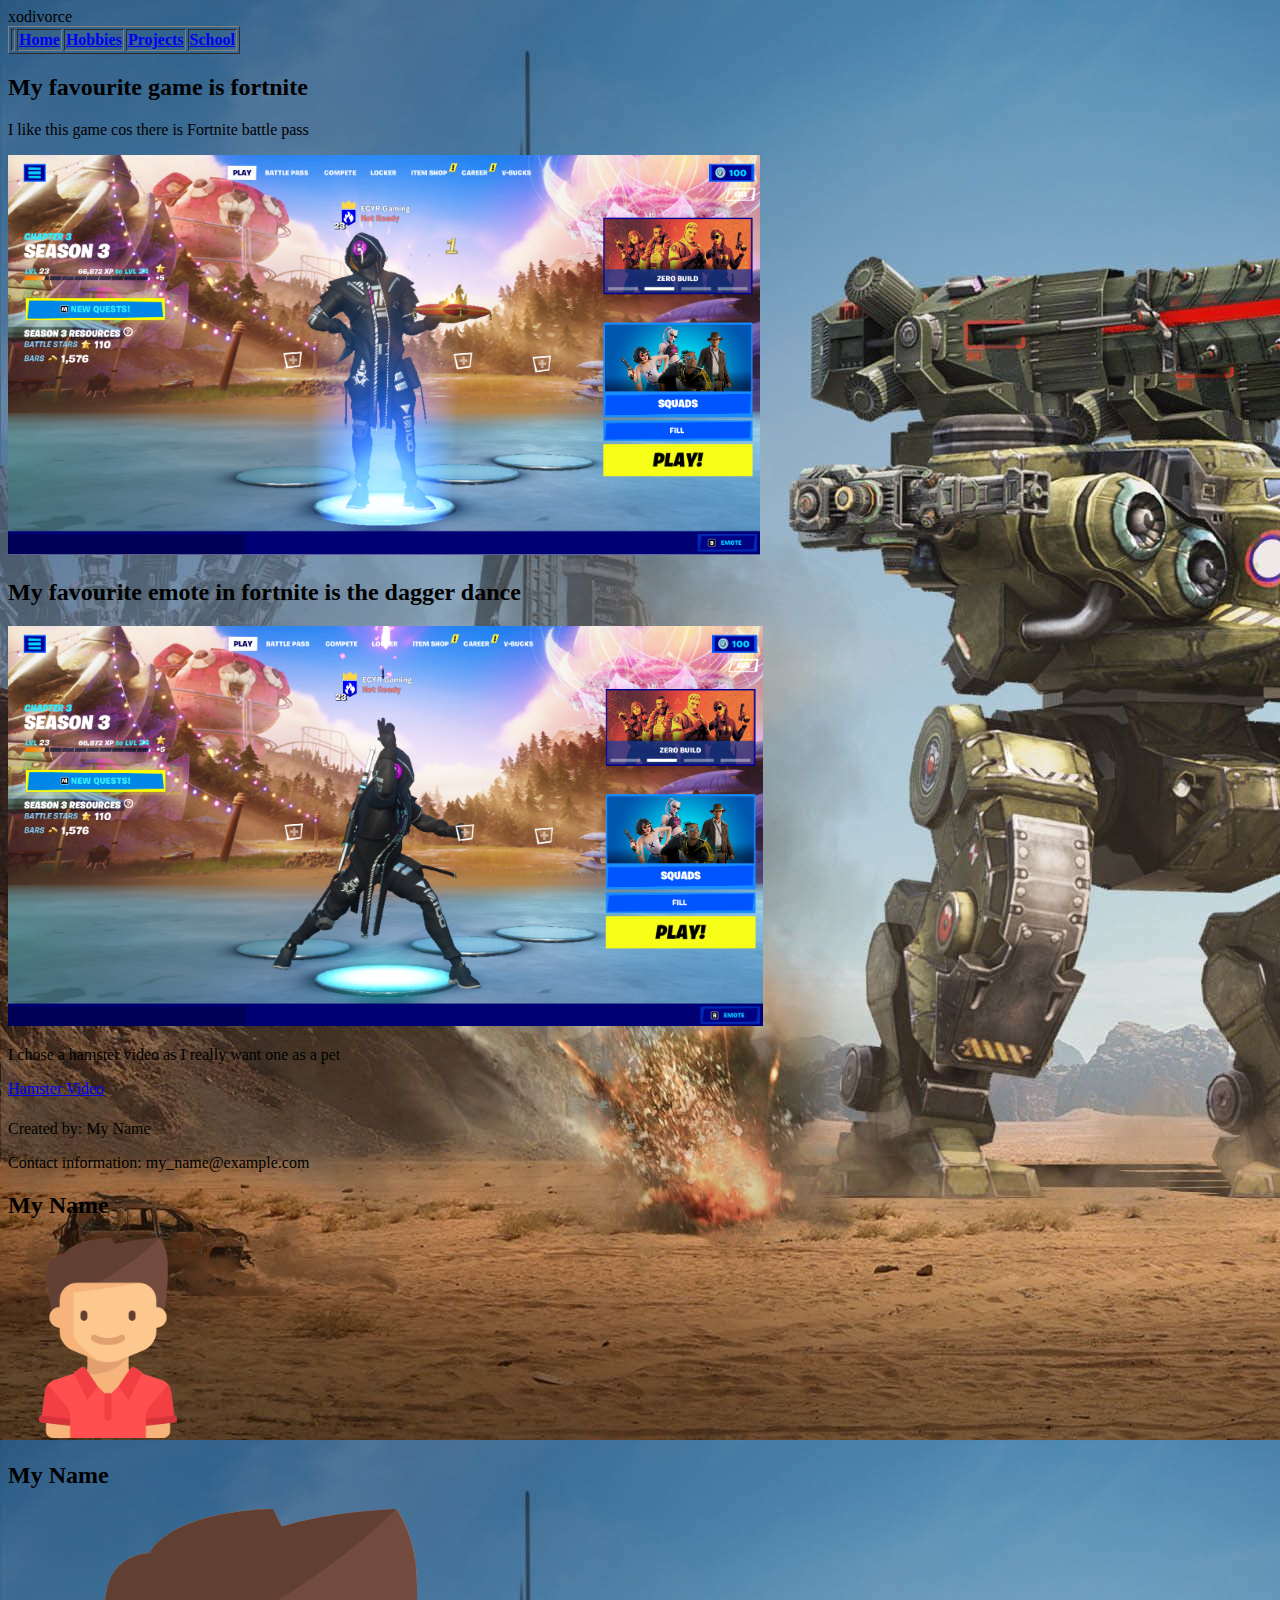
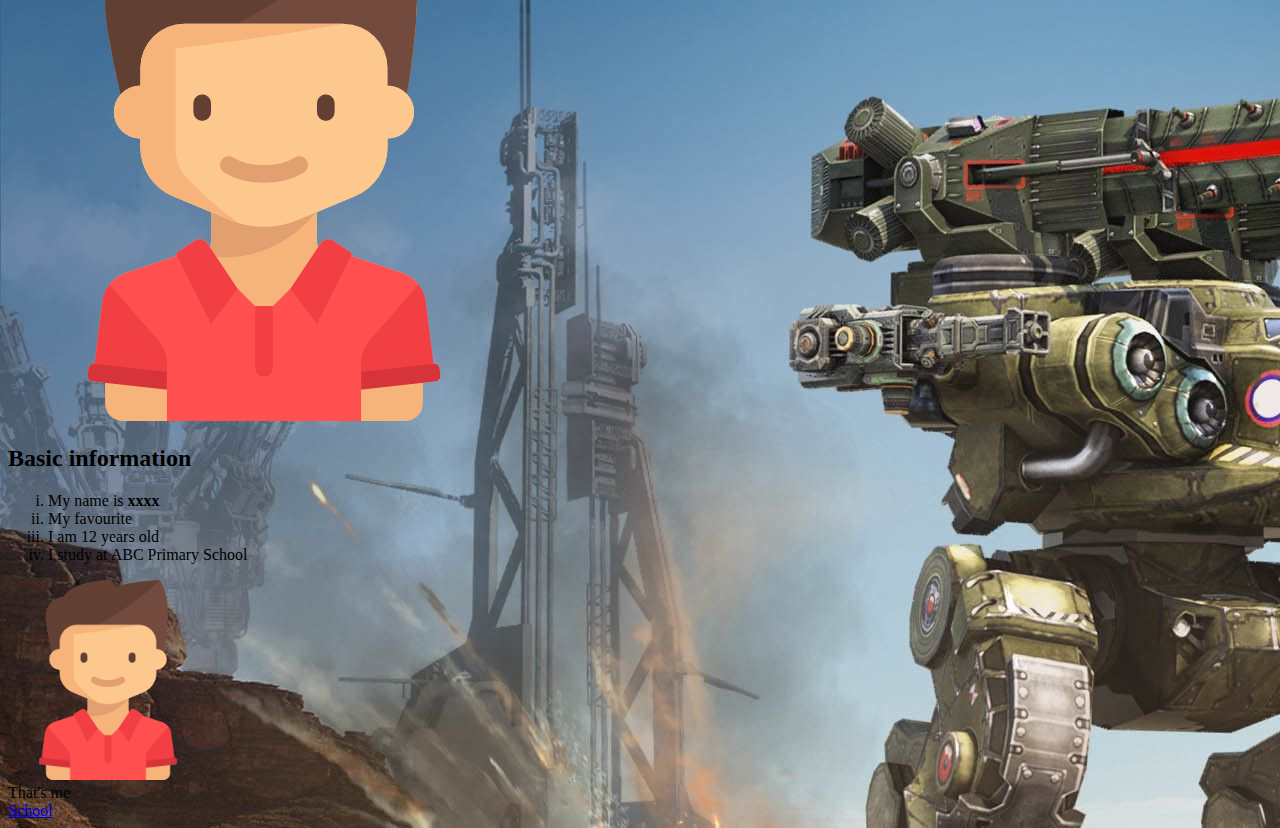
<file: hobbies.html>
<!DOCTYPE html>
    <html>

    <head>
        <title> My first Webpage </title>
        <link rel="stylesheet" href="https://tinyurl.com/fontawesome-icons">
    </head>

    <body background="asset/background.jpg">
        <header> xodivorce </header>

        <table border="1">
            <tr>
                <th class="active"> <a href="hobbies.html"> <i class="fa fa-index"></i></a></th>
                <th> <a href="index.html"><i class="fa fa-index"></i> Home </a></th>
                <th> <a href="hobbies.html"> <i class="fa fa-gamepad"></i>Hobbies </a></th>
                <th> <a href="projects.html"> <i class="fa fa-briefcase"></i>Projects</a> </th>
                <th> <a href= "school.html"><i class="fa fa-book"></i>School</a></th>

            </tr>
        </table>

        <h2>My favourite game is fortnite</h2>
        <p>I like this game cos there is Fortnite battle pass</p>
        <img src="asset/Fortnite crown win.png" height=400px />
        <br>

        <h2>My favourite emote in fortnite is the dagger dance</h2>
        <img src="asset/Fortnite purp sword.png" height=400px />

        <p>I chose a hamster video as I really want one as a pet</p>
        <a href="https://www.youtube.com/watch?v=5X-jxn_OlIs">Hamster Video</a>

        <div class="navbar">
            <table>
                <tr>
                    <th> <a  href="index.html"></a></th>
                    <th> <a  href="hobbies.html"></a></th>
                    <th> <a  href="projects.html"></a></th>
                </tr>
            </table>
        </div>

        <footer>
            <p> Created by: My Name </p>
            <p> Contact information: my_name@example.com </p>
        </footer>
    
        <h2> My Name </h2>
        <img src="img/my_photo.png" height="200x"/>

        <div class="profile">
            <h2> My Name </h2>
            <img src="img/my_photo.png"/>
            <h2> Basic information </h2>
            <ol type="i">
                <li>My name is <b>xxxx</b></li>
                <li class="even-row">My favourite</li>
                <li>I am 12 years old</li>
                <li class="even-row">I study at ABC Primary School</li>
            </ol>
        </div>
        
        <div class="dropdown">
            <img src="img/my_photo.png" height="200px"/>
            <div class="dropdown-content">
                That's me 
            </div>
        </div>
        
        <th> <a href= "school.html"><i class="fa fa-book"></i>School</a></th>
        
        

    </body>



</html>
</file>
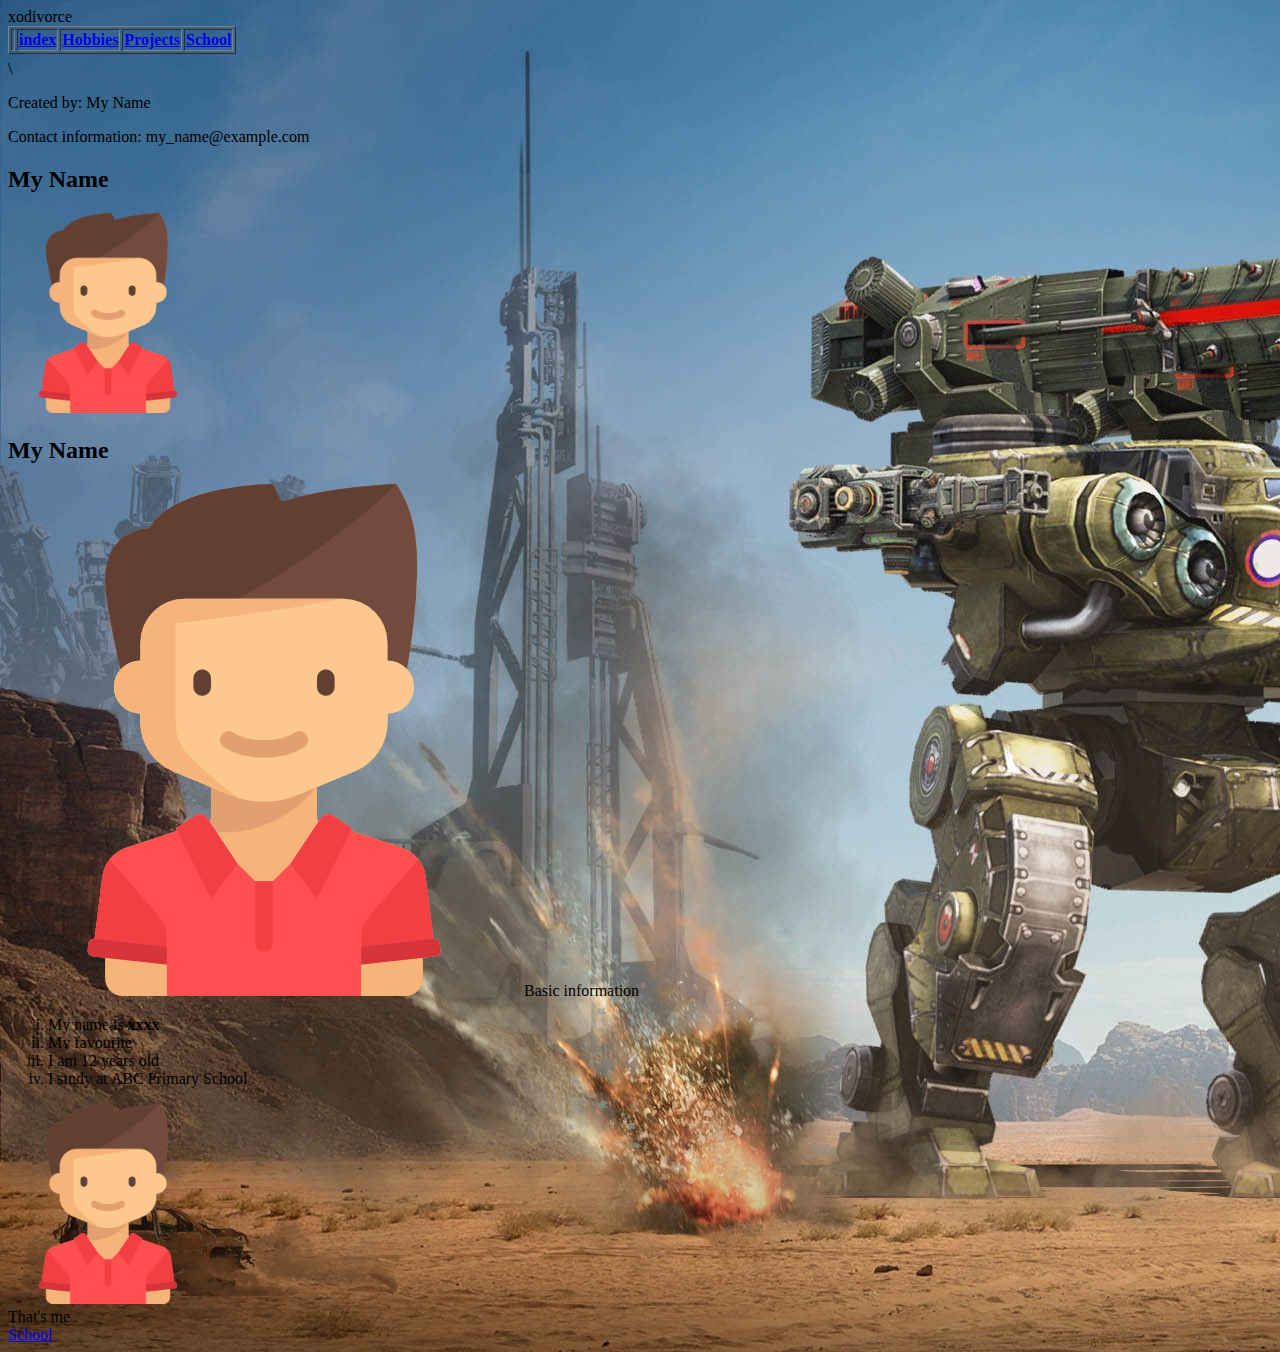
<file: projects.html>
<!DOCTYPE html>
    <html>

        <head>
        <title> xodivorce </title>
        <link rel="stylesheet" href="https://tinyurl.com/fontawesome-icons">
        </head>

        <body background="asset/background.jpg">
            <header> xodivorce </header>
            <table border="1">
                <tr>
                    <th class="active"> <a href="projects.html"> <i class="fa fa-index"></i></a></th>
                <th> <a href="index.html"><i class="fa fa-index"></i> index </a></th>
                <th> <a href="hobbies.html"> <i class="fa fa-gamepad"></i>Hobbies </a></th>
                <th> <a href="projects.html"> <i class="fa fa-briefcase"></i>Projects</a> </th>
                <th> <a href= "school.html"><i class="fa fa-book"></i>School</a></th>

            </tr>
            </table>

        <div class="navbar">
        <table>
            <tr>
                <th> <a  href="index.html"></a></th>
                <th> <a  href="hobbies.html"></a></th>
                <th> <a  href="projects.html"></a></th>
                </tr>
            </table>
        </div>\

        <footer>
            <p> Created by: My Name </p>
            <p> Contact information: my_name@example.com </p>
        </footer>
    
        <h2> My Name </h2>
        <img src="img/my_photo.png" height="200x"/>

        <div class="profile">
            <h2> My Name </h2>
            <img src="img/my_photo.png"
            <h2> Basic information </h2>
            <ol type="i">
                <li>My name is <b>xxxx</b></li>
                <li class="even-row">My favourite</li>
                <li>I am 12 years old</li>
                <li class="even-row">I study at ABC Primary School</li>
            </ol>
        </div>

        <div class="dropdown">
            <img src="img/my_photo.png" height="200px"/>
            <div class="dropdown-content">
                That's me 
            </div>
        </div>
        
        <th> <a href= "school.html"><i class="fa fa-book"></i>School</a></th>
        
        
    </body>

    </html>
</file>
